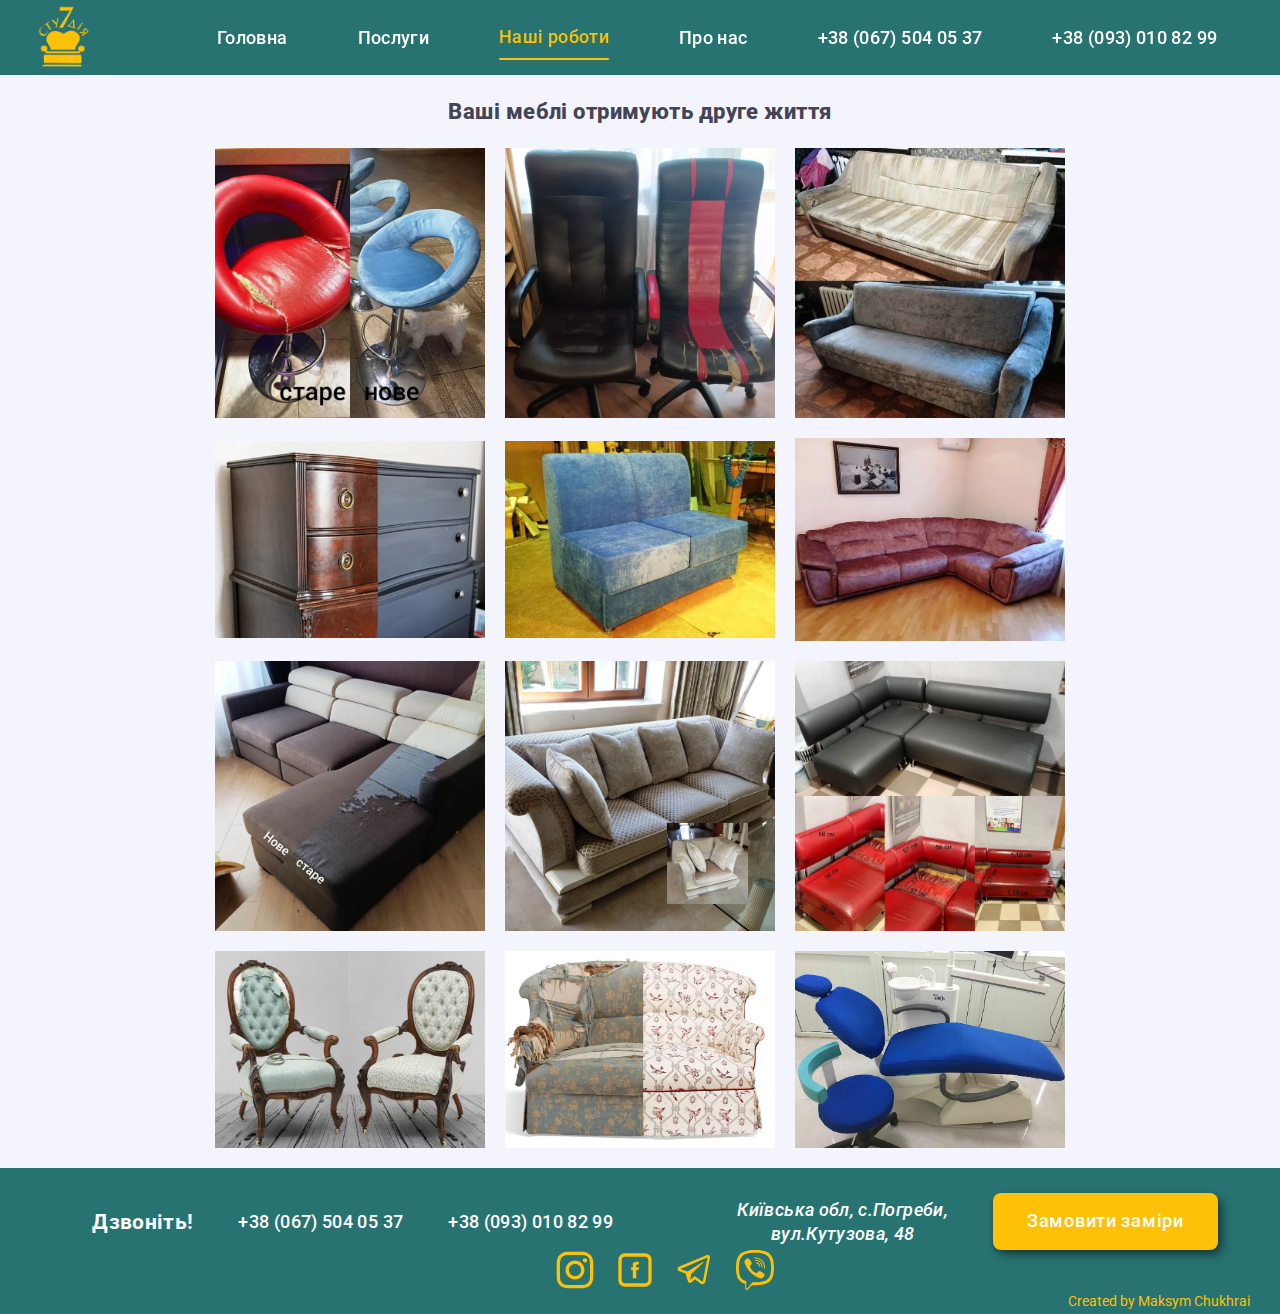
<file: jobs.html>
<!DOCTYPE html>
<html lang="en">
  <head>
    <meta charset="UTF-8" />
    <meta http-equiv="X-UA-Compatible" content="IE=edge" />
    <meta name="viewport" content="width=device-width, initial-scale=1.0" />
    <meta
      name="description"
      content="Сучасні послуги з перетяжки меблів. Надійна реставрація та створення унікальних дизайнів для вашого інтер'єру. Швидко, якісно та за доступною ціною."
    />
    <meta name="robots" content="index, follow" />
    <!-- Only the main keywords for search engines -->
    <meta
      name="keywords"
      content="Перетяжка меблів, Майстерня з перетяжки, Відремонтуйте меблі, Перетягування меблів Київ, Реставрація меблів, Перетягнути диван, Перетягнути крісло, Ремонт меблів, Відновлення меблів, Майстерня інтер'єрного дизайну"
    />
    <meta
      name="keywords"
      content="Перетяжка мебели, Мастерская по перетяжке, Отремонтируйте мебель, Перетяжка мебели в Киеве, Реставрация мебели, Перетянуть диван, Перетянуть кресло, Ремонт мебели, Восстановление мебели, Мастерская интерьерного дизайна"
    />
    <!-- File for Google keywords. Write keywords only there -->
    <link rel="keywords" href="/keywords.txt" />

    <!-- Підключення фавіконів для різних пристроїв та браузерів -->
    <link
      rel="icon"
      href="/favicon/favicon.ico"
      sizes="16x16 32x32 60x60"
      type="image/x-icon"
    />
    <link
      rel="icon"
      href="/favicon/favicon-16x16.png"
      sizes="16x16"
      type="image/png"
    />
    <link
      rel="icon"
      href="/favicon/chair-big-60x60.png"
      sizes="60x60"
      type="image/png"
    />
    <link
      rel="apple-touch-icon"
      href="/favicon/apple-touch-icon.png"
      sizes="180x180"
    />
    <link rel="manifest" href="/favicon/site.webmanifest" />

    <meta name="theme-color" content="#ffffff" />
    <link
      href="https://fonts.googleapis.com/css2?family=Raleway:ital,wght@0,700;1,700&family=Roboto:ital,wght@0,400;0,500;0,700;0,900;1,400;1,500;1,700;1,900&display=swap"
      rel="stylesheet"
    />

    <link rel="stylesheet" href="./css/modern-normalize.css" />

    <!-- Адаптивний CSS -->
    <link rel="stylesheet" href="./css/burger-menu/burger-menu.css" />
    <link rel="stylesheet" href="./css/burger-menu/burger-menu-tab.css" />
    <link rel="stylesheet" href="./css/burger-menu/burger-menu-pc.css" />

    <!-- Валидация форм и отправка на email -->
    <script defer src="libs/inputmask.min.js"></script>
    <script defer src="libs/just-validate3.3.3.min.js"></script>
    <script defer src="js/modal-window-valid.js"></script>

    <!-- Подключение стилей Lightbox-2 -->
    <link rel="stylesheet" href="libs/lightbox.css" />

    <title>Перетяжка меблів</title>
  </head>
  <body>
    <header class="header">
      <div class="container-header">
        <a href="index.html" class="logo">
          <img
            src="images/Logo-1.png"
            alt="Лого 7 студія"
            width="65"
            height="65"
        /></a>
        <ul class="services">
          <li>
            <a href="index.html" class="links">Головна</a>
          </li>
          <li>
            <a href="services.html" class="links">Послуги</a>
          </li>
          <li class="link-current">
            <a href="jobs.html" class="link-current">Наші роботи</a>
          </li>
          <li>
            <a href="aboutus.html" class="links">Про нас</a>
          </li>
          <li class="tel">
            <a href="tel:+380675040537">+38 (067) 504 05 37</a>
          </li>
          <li class="tel">
            <a href="tel:+380930108299">+38 (093) 010 82 99</a>
          </li>
          <!-- <li>
                  <button type="button" class="callback-header" data-modal-open>
                    Задати питання
                  </button>
                </li> -->
        </ul>
        <!-- Кнопка бургер-меню -->
        <button type="button" class="mobile-menu-open" data-menu-open>
          <svg class="mobile-menu-open_icon" width="40" height="40">
            <use href="./images/sprite.svg#burger-icon"></use>
          </svg>
        </button>
      </div>
      <!-- Мобільне бургер-меню -->
      <div class="mobile-menu" data-menu>
        <div class="mobile-menu_container">
          <button class="mobile-menu_close-btn" data-menu-close>
            <svg class="mobile-menu_close-icon" width="24" height="24">
              <use href="./images/sprite.svg#icon-close-short"></use>
            </svg>
          </button>

          <ul class="list-mobile_nav">
            <li><a href="index.html" class="mobile-menu_link">Головна</a></li>
            <li>
              <a href="services.html" class="mobile-menu_link">Послуги</a>
            </li>
            <li>
              <a href="jobs.html" class="mobile-menu_link-current"
                >Наші роботи</a
              >
            </li>
            <li><a href="aboutus.html" class="mobile-menu_link">Про нас</a></li>
          </ul>

          <ul class="mobile-menu-contacts">
            <li class="mobile-menu-tel">
              <a href="tel:+380675040537" class="mobile-menu-tel"
                >(067) 504 05 37</a
              >
            </li>
            <li class="mobile-menu-tel">
              <a href="tel:+380930108299" class="mobile-menu-tel"
                >(093) 010 82 99</a
              >
            </li>

            <li>
              <address class="mobile-menu-address">
                <nav>
                  <a
                    href="https://maps.app.goo.gl/L3Gz8YfUmw4Bconn8"
                    target="_blank"
                    rel="noopener noreferrer nofollow"
                    class="google-link"
                    >Київська обл, с.Погреби, <br />вул.Кутузова, 48</a
                  >
                </nav>
              </address>
            </li>
          </ul>

          <ul class="menu-social-list burger-menu-social-icon">
            <li class="social-item">
              <a
                href="https://www.instagram.com/bezuglyi812?igsh=Z3N6cjI3MWtqZ3l4"
                target="_blank"
                rel="noopener noreferrer nofollow"
                class="social-link"
              >
                <svg class="social-icon" width="40" height="40">
                  <use href="./images/sprite.svg#icon-instagram-3"></use>
                </svg>
              </a>
            </li>
            <li class="social-item">
              <a
                href="https://www.facebook.com/profile.php?id=61555800464665"
                target="_blank"
                rel="noopener noreferrer nofollow"
                class="social-link"
              >
                <svg class="social-icon" width="40" height="40">
                  <use href="./images/sprite.svg#icon-facebook-2"></use>
                </svg>
              </a>
            </li>
            <li class="social-item">
              <a
                href="https://t.me/studia_7"
                target="_blank"
                rel="noopener noreferrer nofollow"
                class="social-link"
              >
                <svg class="social-icon" width="40" height="40">
                  <use href="./images/sprite.svg#icon-telegram-2"></use>
                </svg>
              </a>
            </li>
            <li class="social-item">
              <a
                href="viber://chat?number=380675040537"
                target="_blank"
                rel="noopener noreferrer nofollow"
                class="social-link"
              >
                <svg class="social-icon" width="40" height="40">
                  <use href="./images/sprite.svg#icon-viber"></use>
                </svg>
              </a>
            </li>
          </ul>
        </div>
      </div>
    </header>
    <main>
      <section class="jobs-bg">
        <div class="jobs-width">
          <h2 class="jobs-portfolio-title">Ваші меблі отримують друге життя</h2>
          <div class="container">
            <div class="gallery">
              <a
                href="images/jobs-img/job-img-1.webp"
                data-lightbox="models"
                data-title="Перетяжка барних стільців"
              >
                <img src="images/jobs-img/job-img-1.webp" />
              </a>
              <a
                href="images/jobs-img/job-img-2.webp"
                data-lightbox="models"
                data-title="Перетяжка комп'ютерного стільця"
              >
                <img src="images/jobs-img/job-img-2.webp" />
              </a>
              <a
                href="images/jobs-img/job-img-3.webp"
                data-lightbox="models"
                data-title="Перетягнуто диван-книжку"
              >
                <img src="images/jobs-img/job-img-3 700x700.jpg" />
              </a>

              <a
                href="images/jobs-img/1.webp"
                data-lightbox="models"
                data-title="Осучаснення лакофарбового покриття"
              >
                <img src="images/jobs-img/1.webp" />
              </a>
              <a
                href="images/jobs-img/2.webp"
                data-lightbox="models"
                data-title="Перетягнуто диван маленький"
              >
                <img src="images/jobs-img/2.webp" />
              </a>
              <a
                href="images/jobs-img/job-img-10.jpg"
                data-lightbox="models"
                data-title="Перетяжка дивану кутового"
              >
                <img src="images/jobs-img/job-img-10.webp" />
              </a>

              <a
                href="images/jobs-img/job-img-4.webp"
                data-lightbox="models"
                data-title="Перетяжка дивану кутового"
              >
                <img src="images/jobs-img/job-img-4.webp" />
              </a>
              <a
                href="images/jobs-img/job-img-5.webp"
                data-lightbox="models"
                data-title="Диван у вітальню"
              >
                <img src="images/jobs-img/job-img-5.webp" />
              </a>
              <a
                href="images/jobs-img/job-img-6.webp"
                data-lightbox="models"
                data-title="Перетяжка дивану очікування в салоні"
              >
                <img src="images/jobs-img/job-img-6.webp" />
              </a>

              <a
                href="images/jobs-img/5.jpg"
                data-lightbox="models"
                data-title="Перетяжка стільця антикварного"
              >
                <img src="images/jobs-img/5.jpg" />
                <!-- height="220" -->
              </a>
              <a
                href="images/jobs-img/4.jpg"
                data-lightbox="models"
                data-title="Перетяжка дивану антикварного"
              >
                <img src="images/jobs-img/4.jpg" />
                <!-- height="220" -->
              </a>
              <a
                class="height"
                href="images/jobs-img/7.jpg"
                data-lightbox="models"
                data-title="Перетяжка стоматологічного крісла"
              >
                <img src="images/jobs-img/7.jpg" />
                <!-- height="220" -->
              </a>
            </div>
          </div>
        </div>
      </section>
    </main>
    <footer class="footer">
      <div class="footer-container">
        <ul class="footer-tel">
          <li><h3 class="call">Дзвоніть!</h3></li>
          <li class="tel">
            <a href="tel:+380675040537">+38 (067) 504 05 37</a>
          </li>
          <li class="tel">
            <a href="tel:+380930108299">+38 (093) 010 82 99</a>
          </li>
        </ul>
        <ul class="footer-tel">
          <li>
            <address class="address">
              <nav>
                <a
                  href="https://maps.app.goo.gl/L3Gz8YfUmw4Bconn8"
                  target="_blank"
                  rel="noopener noreferrer nofollow"
                  class="google-link"
                  >Київська обл, с.Погреби, <br />вул.Кутузова, 48</a
                >
              </nav>
            </address>
          </li>
          <li>
            <button type="button" class="callback-footer" data-modal-open>
              Замовити заміри
            </button>
          </li>
        </ul>

        <ul class="menu-social-list footer-menu">
          <li class="social-item">
            <a
              href="https://www.instagram.com/bezuglyi812?igsh=Z3N6cjI3MWtqZ3l4"
              target="_blank"
              rel="noopener noreferrer nofollow"
              class="social-link"
            >
              <svg class="social-icon" width="40" height="40">
                <use href="./images/sprite.svg#icon-instagram-3"></use>
              </svg>
            </a>
          </li>
          <li class="social-item">
            <a
              href="https://www.facebook.com/profile.php?id=61555800464665"
              target="_blank"
              rel="noopener noreferrer nofollow"
              class="social-link"
            >
              <svg class="social-icon" width="40" height="40">
                <use href="./images/sprite.svg#icon-facebook-2"></use>
              </svg>
            </a>
          </li>
          <li class="social-item">
            <a
              href="https://t.me/studia_7"
              target="_blank"
              rel="noopener noreferrer nofollow"
              class="social-link"
            >
              <svg class="social-icon" width="40" height="40">
                <use href="./images/sprite.svg#icon-telegram-2"></use>
              </svg>
            </a>
          </li>
          <li class="social-item">
            <a
              href="viber://chat?number=380675040537"
              target="_blank"
              rel="noopener noreferrer nofollow"
              class="social-link"
            >
              <svg class="social-icon" width="40" height="40">
                <use href="./images/sprite.svg#icon-viber"></use>
              </svg>
            </a>
          </li>
        </ul>
      </div>

      <div class="author"><a href="/about-me/index-ukr.html">Created by Maksym Chukhrai</a></div>
    </footer>

    <!-- Script for modal window -->
    <script type="module" src="./js/my-mobile-menu.js"></script>
    <script type="module" src="js/modal.js"></script>
    <!-- Script for Lightbox-2 -->
    <script src="./libs/lightbox-plus-jquery.js"></script>

    <!-- ====================================================================================== -->

    <!-- Modal window -->
    <div class="backdrop is-hidden" data-modal>
      <div class="modal">
        <button type="button" class="close-button" data-modal-close>
          <svg class="modal-close-icon" width="18" height="18">
            <use href="./images/sprite.svg#icon-close-short"></use>
          </svg>
        </button>

        <!-- Form for order -->

        <p class="form-title">Залиште свої контакти і ми вам передзвонимо</p>
        <form action="#" class="form" method="POST">
          <label class="form-label"
            >Ваше ім'я
            <input
              type="text"
              data-validate-field="name"
              name="name"
              class="form-input input-name"
            />
            <span class="form-icon">
              <svg width="18" height="18">
                <use href="./images/sprite.svg#icon-person-black-18dp-1"></use>
              </svg>
            </span>
          </label>

          <label class="form-label"
            >Телефон
            <input
              type="tel"
              data-validate-field="tel"
              name="tel"
              class="form-input input-tel"
            />
            <span class="form-icon">
              <svg width="18" height="18">
                <use href="./images/sprite.svg#icon-phone-black-18dp-1"></use>
              </svg>
            </span>
          </label>

          <!-- <label class="form-label">Email<input type="email" name="email" class="form-input" />
        <span class="form-icon">
          <svg width="18" height="18">
            <use href="./images/sprite.svg#icon-email-black-18dp-1"></use>
          </svg>
        </span>
      </label> -->

          <label class="form-label"
            >Коментар
            <textarea
              class="feedback"
              name="feedback"
              id=""
              cols="30"
              rows="10"
              placeholder="Ваше питання"
            ></textarea>
          </label>

          <label class="checkbox-label">
            <input type="checkbox" class="checkbox" name="checkbox" />
            <svg class="check-icon" width="20" height="20">
              <use
                class="check-border"
                href="./images/sprite.svg#icon-checkbox-black"
              ></use>
              <use
                class="check"
                href="./images/sprite.svg#icon-checkbox-blue"
              ></use>
            </svg>
            <span class="agree"
              >Я приймаю умови та положення
              <a class="conditions" href="priv-policy.html"
                >Політики конфіденційності</a
              ></span
            >
          </label>

          <button
            class="btn-submit"
            data-modal-close
            data-modal-submit
            type="submit"
          >
            Відправити
          </button>
        </form>
      </div>
    </div>
  </body>
</html>
</file>
<file: css/burger-menu/burger-menu.css>
:root {
    --primary-black-color: #2e2f42;
    --hero-black-color: #2f303a;
    --hero-grey-color: rgba(46, 47, 66, 0.7);
    --primary-text-color: #2e2f42;
    --primary-button-color:#FFC107;
    --title-text-color: #212121;
    --accent-color: #045c5adb;
    --active-button-color: darkcyan;
    --primary-white-color: #ffffff;
    --background-modal-color:#f1ebd9;
    --background-under-icon-darkwhite: #f4f4fd;
    --primary-grey-color: #434455;
    --solid-white-color: #eeeeee;
    --border-white-color: #ececec;
    --primary-icon-color: #8e8f99;
    --text-color-footer: #e7e9fc;
    --contacts-text-color: #434455;
    --text-color-placeholder: rgba(117, 117, 117, 0.5);
    --card-shadow: 0px 1px 6px rgba(46, 47, 66, 0.08),
      0px 1px 1px rgba(46, 47, 66, 0.16), 0px 2px 1px rgba(46, 47, 66, 0.08);
    --card-shadow-portfolio: 0px 3px 1px rgba(0, 0, 0, 0.1),
      0px 1px 2px rgba(0, 0, 0, 0.08), 0px 2px 2px rgba(0, 0, 0, 0.12);
    --shadow-form-button: 0px 4px 4px rgba(0, 0, 0, 0.15);
    --card-projects-portfolio: 0px 4px 4px rgba(0, 0, 0, 0.25);
    --mobile-menu-shadow: 0px 2px 1px rgba(46, 47, 66, 0.08),
      0px 1px 1px rgba(46, 47, 66, 0.16), 0px 1px 6px rgba(46, 47, 66, 0.08);
    --project-item-shadow: 0px 4px 4px rgba(0, 0, 0, 0.25);
    --box-overlay-color: rgba(33, 150, 243, 0.9);
    --box-overlay-shadow: 0px 4px 4px rgba(0, 0, 0, 0.25);
    --border-form-order: 1px solid rgba(33, 33, 33, 0.2);
    --transition-speed: 800ms cubic-bezier(0.4, 0, 0.2, 1);
  }
  
  body {
    font-family: Roboto, sans-serif, Raleway;
    font-size: 14px;
    font-style: normal;
  }
  
  h1,
  h2,
  h3,
  h4,
  h5,
  h6,
  p {
    margin: 0;
  }
  ul,
  li,
  a,
  p {
    margin: 0;
    padding: 0;
    text-decoration: none;
    list-style: none;
  }
  
  img {
    display: block;
  }

@media screen and (max-width: 479px) {
/* Кнопка бургер-меню */
.mobile-menu-open {
    background-color: transparent;
    border: none;
    padding: 0;
    line-height: 0;
    fill: var(--primary-button-color);
}
.mobile-menu-open_icon {
    width: 60px;
    height: 60px;
}

/* Мобільне бургер-меню Полотно*/
.mobile-menu {
    position: fixed;
    width: 100%;
    height: 100%;
    z-index: 1000;
    top: 0;
    left: 0;
    background-color: var(--accent-color);
    opacity: 0;
    visibility: hidden;
    pointer-events: none;
    transition: opasity 500ms linear;
    visibility: 500ms linear;
}
.mobile-menu.is-open {
    opacity: 1;
    visibility: visible;
    pointer-events: auto;
    max-height: 900px;
  }

.mobile-menu_container {  
    padding-left: 20px;
    margin-top: 80px;
    margin-left: 30px;
}

.mobile-menu_close-btn {
    position: absolute;
    top: 20px;
    right: 35px;
    background-color: transparent;
    border:none;
    padding: 0;
    line-height: 0;
    fill:var(--primary-button-color)
}
.mobile-menu_close-icon {
    width: 40px;
    height: 40px;
}

.list-mobile_nav {
    display: flex;
    flex-direction: column;
    flex-wrap: nowrap;
    align-items: flex-start;
    margin-bottom: 20px;

}
.list-mobile_nav > li {
    list-style: none;
    padding-bottom: 15px;
  }

  .mobile-menu_close-icon:hover {
    fill: var(--accent-color);
  }
  .mobile-menu-open:hover {
    fill: var(--accent-color);
  }

.mobile-menu_link-current,
.mobile-menu_link {
    text-decoration: none;
    font-weight: 700;
    font-size: 36px;
    line-height: 1.11;
    letter-spacing: 0.02em;
    color: var(--primary-white-color);
    /* padding-top: 32px;
  padding-bottom: 32px; */
}
.mobile-menu_link-current {
    color: var(--primary-button-color);
    position: relative;
  }
  .mobile-menu_link-current::after {
    position: absolute;
    display: block;
    content: "";
    width: 100%;
    height: 1px;
    border-radius: 2px;
    bottom: -10px;
    background-color: var(--primary-button-color);
  }

.mobile-menu-contacts {
          list-style: none;
        /* margin-top: 306px; */
        margin-bottom: 20px;
        /* padding-left: 25px; */
      }

.mobile-menu-tel {
        text-decoration: none;
        font-weight: 500;
        font-size: 20px;
        line-height: 1.2;
        letter-spacing: 0.02em;
        color: var(--accent-color);
        margin-bottom: 20px;
      }

.mobile-menu-address {
    text-decoration: none;
    font-weight: 500;
    font-size: 20px;
    line-height: 1.2;
    letter-spacing: 0.02em;
    color: var(--primary-grey-color);
}
.google-link:hover {
  color:var(--primary-button-color);
}

.mobile-menu-tel a{
  color:var(--primary-white-color);
}
.mobile-menu-tel a:hover{
  color:var(--primary-button-color);
}
.menu-social-list {
    display: flex;
    flex-wrap: nowrap;
    margin-top: 20px;
    margin-bottom: 20px;
gap: 24px;
}

.burger-menu-social-icon {
    justify-content: flex-start; /* Свойство только для .burger-menu-social-icon */
}
/* .social-item {}
.social-link {}
.social-icon {} */


/* ---------------------------------Головна---------------- */
.hero {
    position: relative;
    background-repeat: no-repeat;
    height: 432px;
    max-width: 767px;
    margin: 0 auto;
  
    background-image: linear-gradient(to right, rgba(46, 47, 66, 0.8), rgba(46, 47, 66, 0.4)), url(../../images/background-img/interior\ 428x432@1mob.jpg);
    }

}
/* ---------ниже min-width не ограничен до таблетки---------- */
/* ------------------Header-------------- */
main{
    margin-top: 75px;
    margin-right: auto;
    margin-left: auto;
  
  }
.header{
    background-color: var(--accent-color);
    position: fixed;
  width: 100%; 
    top: 0;
    z-index: 1000; 
    /* max-width: 1440px; */
    margin: 0 auto;
} 

.container-header{
    color:var(--primary-white-color);
    display:flex;
    padding: 5px;
     max-width: 1440px;
     margin: 0 auto;
     justify-content: space-between;
     padding-left: 20px;
    padding-right: 20px;
}
.services{
    display:none;
}
.logo{
    color:var(--primary-white-color);
}
.links{
    color: var(--primary-white-color);
}
.link-current{
    color: var(--primary-button-color);
}
.link-current::after {
    position: relative;
    display: block;
    content: "";
    width: 100%;
    height: 1px;
    border-radius: 2px;
    bottom: -10px;
    background-color: var(--primary-button-color);
  }

 

.hero-container {
    /* max-width: 768px; */
    padding: 0 16px;
    margin: 0 auto;
    position: absolute; /* Позиционирование абсолютно внутри родительского блока */
    top: 10%; /* Размещение блока на вертикальном центре секции */
    line-height: 1.2;
 
    text-align: center; 
  }
  .hero h1 {
    color: var(--primary-white-color); 
    font-size: 32px; 
    font-weight: 500;
    margin-bottom: 20px;
  }
  .hero h2 {
    color: var(--primary-white-color); 
    font-size: 19px;
    font-weight: 100;
    margin-bottom: 20px;
  }
  
  .callback-hero,
  .callback-header,
  .callback-footer,
  .btn-submit {
    cursor: pointer;
    background-color: var(--primary-button-color);
    color: var(--primary-white-color); 
    box-shadow: 0 2px 5px rgba(0,0,0,.2), 5px 5px 10px rgba(0,0,0,.4);
    border-radius: 8px;
    border-color: transparent;
    font-family: inherit;
    text-align: center;
    letter-spacing: 0.04em;
    font-weight: 500;
  
  }
  .callback-hero{
    padding: 16px 32px;
    font-weight: 500;
    font-size: 18px;
   
  }
  .callback-header{
    font-weight: 500;
    font-size: 18px;
    padding: 0px 25px;
  }

  .btn-submit {
    display: block;
    margin: 0 auto;
    padding: 10px 52px;
    max-height: 50px;
    font-weight: 700;
    font-size: 16px;
    line-height: 1.88;
    transition: backround-color var(--transition-speed);
  } 
 /* --section benefits---чому ми----- */
    .benefits{
        padding-bottom: 20px;
        margin-right: auto;
        margin-left: auto;
        padding-top: 20px;
        background-color: var(--primary-white-color);
      }
      .benefits-container{
        margin-left: auto;
        margin-right: auto;
        display: flex;
        flex-wrap: wrap;
        max-width: 1440px;
        justify-content: center;
      }
      .qualities{
        padding-left: 5px;
        padding-right: 5px;
    
      }
      .reasons-item{
        padding:10px;
      }
      .icon{
        /* width: 264px; */
        height: 130px;
        margin-bottom: 8px;
        background-color: var(--background-under-icon-darkwhite);
        border-radius: 4px;
        display: flex;
        align-items: center;
        justify-content: center;
      }
      .set{
        font-weight: 500;
        font-size: 20px;
        line-height: 1.2;
        letter-spacing: 0.02em;
        text-align: center;
        color:var(--primary-text-color);
        margin-bottom: 10px;
      }
      .details{
        font-weight: 400;
        font-size: 16px;
        line-height: 1.5;
        letter-spacing: 0.02em;
        color: var(--primary-grey-color);
        text-align: justify;
       
      }
      /* ----Портфоліо------ */
      .background-portfolio{
        max-width: 400px;
           margin:0 auto;
    }
    .porfolio{
       background-color: var(--background-under-icon-darkwhite);
       padding-bottom: 20px;
       padding-top: 20px;
    }
    
    
    
    .ourworks{
        padding-left: 0;
    }
    .ourworks li{
        margin-left: 20px;
    }

    .ourworks .slick-prev,
    .ourworks .slick-next {
      background-color: var(--accent-color);
      color: var(--accent-color);
      font-size: 0px;
     
    }
    
    /* Более специфичные стили при наведении на стрелки слайдера Slick */
    .ourworks .slick-prev:hover,
    .ourworks .slick-next:hover {
      background-color: var(--primary-button-color);
      color: var(--primary-button-color);
     
    }

    .benefits-title,
    .portfolio-title,
    .service-list-title,
    .aboutus-title{
        text-align: center;
        font-weight: 800;
        font-size: 22px;
        line-height: 1.5;
        letter-spacing: 0.02em;
        color: var( --primary-grey-color);
            
    }


    /* -------переваги нашої роботи--- */
.aboutus{
    background-color: var(--background-under-icon-darkwhite);
	padding-bottom: 10px;
	padding-top: 10px;
}
.aboutus-container{
    max-width: 1440px;
    	margin:0 auto;
        padding-left: 15px;
        padding-right: 15px;
}
.details>p :not(:last-child) {
margin-bottom: 20px;
}




/*----------footer-------------*/
.footer{
    background-color: var(--accent-color);

}
.footer-container{
    max-width: 370px;
    	margin:0 auto;
        display: flex;
        padding: 0 15px;
        flex-wrap: wrap;
        justify-content: space-around;
        align-items: center;
        color:  var(--primary-white-color);
    }

.footer-tel{
    margin-top: 20px;
    margin-left: auto;
    margin-right: auto;
    text-align: center;
}
.footer-tel,
.google-link{
    font-weight: 500;
    font-size: 18px;
    line-height: 1.33;
    letter-spacing: 0.02em;
    color: var(--primary-white-color);
}
.tel{
    margin-top: 10px;
}
.tel>a{
    color:var(--primary-white-color);
}
.tel>a:hover{
  color: var(--primary-button-color);
}
.callback-footer{
    padding: 16px 32px;
    font-weight: 500;
    font-size: 18px;
}
.callback-footer:hover,
.callback-header:hover,
.callback-hero:hover,
.btn-submit:hover{
    background-color: var(--active-button-color);
}
.address{
    margin-top: 0;
    margin-bottom: 20px;
}

.call{
    margin-top: 0;
}

.social-icon {
    fill: var(--primary-button-color); /* цвет иконки по умолчанию */
  }
  .social-icon:hover {
    fill: var(--box-overlay-color);
    background-color: var(--background-under-icon-darkwhite);
    border-radius: 8px;/* новый цвет иконки при наведении */
  }
.author{
  text-align:center;
 padding-bottom:5px;
  max-width: 1400px;
  margin:0 auto;
}
.author>a{
  color:var(--primary-button-color);
}
.author>a:hover{
  cursor: pointer;
  color: var(--primary-white-color);
}

  /* ----------Modal window ------*/
  .backdrop {
    position: fixed;
    top: 0;
    left: 0;
    width: 100%;
    height: 100%;
    background-color: rgba(0, 0, 0, 0.5);
    opacity: 1;
    box-shadow: var(--card-shadow);
    transition: opacity var(--transition-speed);
    /* pointer-events: none; */
  }
  
  .backdrop.is-hidden {
    opacity: 0;
     pointer-events: none;
  }
  .modal {
    padding-top: 35px;
    position: absolute;
    top: 62%;
    left: 50%;
    transform: translate(-50%, -50%);
    min-width: 80vw;
    max-height: 80vh;
    overflow-y: auto;
    /* padding-bottom: 30px; */
      background: var(--background-modal-color);
    box-shadow: var(--card-shadow);
    border-radius: 8px;
  }
  .modal-close-icon{
    width: 30px;
    height: 30px;
    fill: var(--accent-color);
  }


  .modal-close-icon:hover,
.modal-close-icon:focus {
  fill: var(--primary-button-color);
}
.close-button {
  position: absolute;
  top: 10px;
  right: 10px;
  display: flex;
  justify-content: center;
  align-items: center;
  background-color: transparent;

  border: 1px solid var(--accent-color);
  border-radius: 50%;
  padding: 0;
  width: 24px;
  height: 24px;

}
.form {
    padding: 0px 40px 40px 40px;
  }
  .form-title {
    margin-bottom: 12px;
    padding: 0px 40px 0px 40px;
    font-weight: 500;
    font-size: 16px;
    line-height: 1.5;
    letter-spacing: 0.02em;
    text-align: center;
    color: var(--title-text-color);
  }
  .form-label {
    display: flex;
    flex-direction: column;
    /* margin-bottom: 10px; */
    position: relative;
    font-size: 12px;
    line-height: 1.17;
    letter-spacing: 0.01em;
  }
  .form-label:not(:last-child) {
    margin-bottom: 10px;
  }
  .form-input,
  .feedback {
    border: var(--border-form-order);
    border-radius: 4px;
    margin-top: 4px;
    transition: border-color var(--transition-speed);
  }
  
  .form-input {
    padding-left: 42px;
    padding-top: 12px;
    padding-bottom: 12px;
  }
  
  .form-icon {
    position: absolute;
    display: block;
    top: 50%;
    left: 12px;
    transition: fill var(--transition-speed);
  }
  .form-input:focus-within + .form-icon {
    fill: var(--active-button-color);
  }
  .form-input:focus-within,
  .feedback:focus-within {
    border-color: var(--active-button-color);
    outline: none;
  }
  
  .feedback {
    padding: 12px 16px;
    resize: none;
    height: 60px;
  }
  
  .feedback::placeholder {
    font-size: 12px;
    line-height: 1.17;
    letter-spacing: 0.01em;
    color: var(--text-color-placeholder);
  }
  
  /* Checkbox */
  
  .checkbox {
    position: absolute;
    width: 1px;
    height: 1px;
    margin: -1px;
    border: 0;
    padding: 0;
    clip: rect(0 0 0 0);
    overflow: hidden;
  }
  
  .checkbox-label {
    display: flex;
    justify-content: center;
    align-items: center;
    margin-top: 10px;
    margin-bottom: 15px;
  }
  
  .check-border {
    opacity: 1;
  }
  
  .check {
    opacity: 0;
    transition: fill var(--transition-speed);
  }
  
  .checkbox:checked + .check-icon > .check {
    opacity: 1;
    fill: var(--accent-color);
  }
  
  .checkbox:checked + .check-icon > .check-border {
    opacity: 0;
  }
  
  .agree {
    margin-left: 25px;
    letter-spacing: 0.03em;
    font-weight: 400;
    font-size: 12px;
    line-height: 1.33;
    color: var(--contacts-text-color);
  }
  
  .conditions {
    position: relative;
    color: var(--accent-color);
    text-decoration: none;
  }
  
  .conditions::after {
    content: "";
    position: absolute;
    left: 0;
    bottom: 1px;
    width: 100%;
    height: 1px;
    background-color: var(--accent-color);
  }
  /* -----------Services-------Послуги--- */
  .service-list{
    display: flex;
    flex-direction: column;
    align-content: center;
    flex-wrap: wrap;
    padding-bottom: 20px;
    max-width: 1440px;
    margin: 0 auto;
    background-color: var(--background-under-icon-darkwhite);
  }
/* Перенести в tab */
@media screen and (max-width: 767px){
    .services{
      display:none;
    }
   }
  .service-list-title{
    margin-top: 5px;
  }
  .service-card {
    max-width: 300px;
    margin: 0 auto;
    
 }
 @media screen and (max-width: 767px) {
    .service-card {
        display: flex;
    }
  .up{
    flex-direction: column-reverse;
  }
.down{
    flex-direction: column;
}
 }

.service-title{
  padding: 0 15px;
  width: 300px;
  margin-bottom: 15px;
  margin-top: 15px;
}
.service-title>p {
  font-weight: 400;
  font-size: 16px;
  line-height: 1.5;
  letter-spacing: 0.02em;
  color: var(--primary-grey-color);
  text-align: justify;
}
.service-img img {
    width:300px;
    height: auto;
}

.order{
    /* max-width: 320px; */
  margin: 0 auto;
    background-repeat: no-repeat;
    background-size: cover;
    height: 800px;
    background-image: linear-gradient(to right, rgba(46, 47, 66, 0.1), rgba(46, 47, 66, 0.8)), url(../../images/background-img/services428x432@1mob.jpg);
  }

  .price-calc{
    max-width: 600px;
    padding: 0 16px;
    margin: 0 auto;
    position: relative;
    top: -10%;
    line-height: 1.3;
      transform: translateY(50%);
      text-align: center;
  }
  .order-title{
    color:var(--primary-white-color);
    font-weight: 400;
    font-size: 25px;
    margin-bottom: 20px;
  }

  
/* .form-label-order{
  display: inline-block;
      width: 100%;
      height: 100%;
  } */

.form-label>p{
color:var(--primary-white-color);
text-align: left;

}
.upload-block:hover,
.upload-block:focus{
outline: 2px dashed var(--primary-button-color);
cursor: pointer;
}

.btn-upload-order {
cursor: pointer;
display: inline-block;
background: none; 
border: none; 
padding: 0; 
/* border: 3px solid #FFC107; */
border-radius: 6px;

}
.btn-upload-order img {
width: 80px;
height: 80px;
}
.upload-block{
display:flex;

flex-direction: row;
justify-content: flex-start;
align-items: center;
}


.upload-block>p{
color:var(--primary-white-color);
font-weight: 300;
font-size: 18px;
padding-right:10px;
text-align: justify;
}

.form-input-order {
display: none;
}

.form-input-order[type="file"] + .btn-upload-order {
/* background-color: #3498db; */
color: var(--primary-white-color);

}

.form-input-order[type="file"]:focus + .btn-upload-order {
outline: 1px solid var(--accent-color);
}
.btn-submit.servorder {
margin-top: 30px;
}
/* новое добавить---------------- */
.file_preview{
  display:flex;
  gap:20px;
}
.preview-image {
  max-width: 50px; /* Максимальная ширина изображения */
  max-height: 50px; /* Максимальная высота изображения */
}



.loading-image{
  width: 70px;
  position: fixed;
  top: 30%;
  left: 30%;
  transform: translate(50%, 50%);
  z-index: 1000; /* Поверх backdrop */
}
#pfotolimit{
  font-weight: 200;
  font-size: 15px;
  color:var(--primary-button-color);
}
/* новое добавить---------------- */

.service{
display: none;
}
/* --------Про нас------- */
.aboutus-bg{
    background-color: var(--background-under-icon-darkwhite);

  }
  .aboutus-text{
    background-image: linear-gradient(to right, rgba(46, 47, 66, 0.5), rgba(46, 47, 66, 2)), url(../../images/background-img/about428x432@1mob.jpg);
    /* height: 500px; */
    background-repeat: no-repeat;
    background-size: cover;
    padding: 15px 10px;
    font-weight: 400;
    font-size: 16px;
    line-height: 1.5;
    letter-spacing: 0.02em;
    color: var(--primary-white-color);
    text-align: justify;
    display: flex;
      flex-direction: column;
  }
  .aboutus-title,
  .aboutus-feedback,
  .aboutus-map{
    max-width: 320px;
      margin: 0 auto;
    
      }
  
  
 .aboutus-title>h2,
  .aboutus-feedback>h2{
  text-align: center;
      font-weight: 800;
      font-size: 22px;
      line-height: 1.5;
      letter-spacing: 0.02em;
      color: var(--primary-grey-color);
      margin-bottom: 10px;
    }
  
  .aboutus-text-1,
  .aboutus-text-2{
  margin-bottom: 10px;
  }
  
  .g-fb-details{
    display: flex;
    flex-direction: row;
    justify-content: center;
    gap: 40px;
    align-items: stretch;
    padding: 20px 0px;
  }
  .g-fb-details>li{
  max-width: 800px;
    height: 100%;
  overflow: hidden;
  }
  .feedback-img{
  max-width: 600px;
  margin:0 auto;

  
  }
  .feedback-img>li{
    margin-left: 20px;
  }
  /* Стили для стрелок слайдера */
  .slick-prev,
  .slick-next {
   background-color: var(--accent-color); 
   border-radius: 50%;/* Сделаем круглые стрелки */
   cursor: pointer;
   transition: background-color 0.3s ease; /* Плавное изменение цвета при наведении */
  }
  
  /* Стили для стрелок при наведении */
  .slick-prev:hover,
  .slick-next:hover {
    background-color: var(--primary-button-color); /* Измените цвет при наведении по вашему выбору */
  }
  .slick-track>li{
    margin-left: 10px;
  }
  .g-map {
    width: 100%;
    height: 300px; /* Установите высоту, как вам нужно */
    border: 0;
    margin-bottom: -4px;
  }
  
  /* ---------наші роботи--------- */
  
  .jobs-width{
    max-width: 1440px;
    margin: 0 auto;
    background-color: var(--background-under-icon-darkwhite);
   }
   .jobs-portfolio-title{
   padding-top: 20px;
   text-align: center;
   font-weight: 800;
   font-size: 22px;
   line-height: 1.5;
   letter-spacing: 0.02em;
   color: var(--primary-grey-color);
   }
  
  /* 
  .card-flex{
    display: flex;
      flex-direction: row;
      gap: 30px;
      flex-wrap: wrap;
      justify-content: center;
      
  }
  .card-flex:not(:last-child) {
    margin-bottom: 20px;
  } */
  .container{
    width: 100%;
    /* min-height: 100vh; */
    display: flex;
    align-items: center;
    justify-content: center;
    padding: 20px 8%;
  }
  .gallery{
    display: grid;
    grid-template-columns: repeat(auto-fit,minmax(200px,1fr));
    gap:15px; 
  }
  .gallery img{
    width: 100%;
    height: 100%;
  object-fit: contain;
  }
/* .height{
  height: 150px;
} */
</file>
<file: css/burger-menu/burger-menu-tab.css>
:root {
  --primary-black-color: #2e2f42;
  --hero-black-color: #2f303a;
  --hero-grey-color: rgba(46, 47, 66, 0.7);
  --primary-text-color: #2e2f42;
  --primary-button-color: #ffc107;
  --title-text-color: #212121;
  --accent-color: #045c5adb;
  --active-button-color: darkcyan;
  --primary-white-color: #ffffff;
  --background-modal-color: #f1ebd9;
  --background-under-icon-darkwhite: #f4f4fd;
  --primary-grey-color: #434455;
  --solid-white-color: #eeeeee;
  --border-white-color: #ececec;
  --primary-icon-color: #8e8f99;
  --text-color-footer: #e7e9fc;
  --contacts-text-color: #434455;
  --text-color-placeholder: rgba(117, 117, 117, 0.5);
  --card-shadow: 0px 1px 6px rgba(46, 47, 66, 0.08),
    0px 1px 1px rgba(46, 47, 66, 0.16), 0px 2px 1px rgba(46, 47, 66, 0.08);
  --card-shadow-portfolio: 0px 3px 1px rgba(0, 0, 0, 0.1),
    0px 1px 2px rgba(0, 0, 0, 0.08), 0px 2px 2px rgba(0, 0, 0, 0.12);
  --shadow-form-button: 0px 4px 4px rgba(0, 0, 0, 0.15);
  --card-projects-portfolio: 0px 4px 4px rgba(0, 0, 0, 0.25);
  --mobile-menu-shadow: 0px 2px 1px rgba(46, 47, 66, 0.08),
    0px 1px 1px rgba(46, 47, 66, 0.16), 0px 1px 6px rgba(46, 47, 66, 0.08);
  --project-item-shadow: 0px 4px 4px rgba(0, 0, 0, 0.25);
  --box-overlay-color: rgba(33, 150, 243, 0.9);
  --box-overlay-shadow: 0px 4px 4px rgba(0, 0, 0, 0.25);
  --border-form-order: 1px solid rgba(33, 33, 33, 0.2);
  --transition-speed: 800ms cubic-bezier(0.4, 0, 0.2, 1);
}

body {
  font-family: Roboto, sans-serif, Raleway;
  /* background-color: var(--border-white-color);
    color: var(--primary-black-color); */
  /* letter-spacing: 0.3em; */
  font-size: 14px;
  font-style: normal;
}

h1,
h2,
h3,
h4,
h5,
h6,
p {
  margin: 0;
}
ul,
li,
a,
p {
  margin: 0;
  padding: 0;
  text-decoration: none;
  list-style: none;
}

img {
  display: block;
}
@media screen and (min-width: 768px) {
  /* прячем */
  .mobile-menu-open,
  .mobile-menu {
    display: none;
  }
  main {
    margin-top: 65px;
  }
  .container-header {
    justify-content: space-around;
    padding: 0;
  }
  .services {
    display: flex;
    flex-wrap: wrap;
    align-content: center;
    padding-right: 12%;
    gap: 60px;
  }
  .services li {
    font-weight: 500;
    font-size: 18px;
    line-height: 1.33;
    letter-spacing: 0.02em;
  }
  .services .tel {
    color: var(--primary-button-color);
    text-decoration: none;
    display: none;
  }

  /* ---------------------------------Головна---------------- */
  .hero {
    position: relative;
    background-repeat: no-repeat;
    height: 450px;
    max-width: 768px;
    margin: 0 auto;
    background-image: linear-gradient(
        to right,
        rgba(46, 47, 66, 0.8),
        rgba(46, 47, 66, 0.4)
      ),
      url(../../images/background-img/interior\ 768x450@1tab.jpg);
  }
  .hero-container {
    top: 20%; /* Размещение блока на вертикальном центре секции */
    left: 10%;
  }
  .hero h2 {
    line-height: 2;
  }
  /* ---------------Наші роботи------portfolio------ */
  .background-portfolio {
    max-width: 650px;
    margin: 0 auto;
  }
  /* ------benefits----Чому ми?- */
  .qualities {
    padding-left: 10px;
    padding-right: 10px;
  }

  .double-icons {
    display: flex;
    flex-direction: row;
    justify-content: center;
  }
  .reasons-item {
    width: calc((100% - 20px - 1%) / 2);
  }
  /* --------Footer---------- */

  .footer-container {
    max-width: 1400px;
    padding: 15px 15px 0px 15px;
  }
  .footer-tel {
    margin: 0 0 0 30px;
  }
  .footer-tel > li:not(:last-child) {
    margin-bottom: 15px;
  }
  .tel {
    margin-top: 0;
  }
  .tel > a:hover,
  .google-link:hover,
  .tel > a:focus {
    color: var(--primary-button-color);
  }
  .address {
    margin-bottom: 0;
  }
  .menu-social-list.footer-menu {
    display: flex;
    gap: 12px;
    /* padding-right: 4%; */
  }
  .callback-footer.service {
    display: block;
  }

  .author {
    text-align: right;
    padding-right: 3%;
  }
  /* -----------Services-------Послуги--- */
  .service-list {
    max-width: 768px;
  }
  .service-card {
    display: flex;
    align-items: center;
    gap: 15px;
    max-width: 768px;
  }
  .service-title > p {
    font-size: 20px;
  }
  .service-img img {
    width: 300px;
  }
  .service-title {
    padding: 20px;
    width: 400px;
  }
  .service-list-title {
    margin-top: 30px;
    margin-bottom: 0;
  }
  .benefits-title,
  .portfolio-title,
  .service-list-title,
  .aboutus-title {
    text-align: center;
    font-weight: 800;
    font-size: 22px;
    line-height: 1.5;
    letter-spacing: 0.02em;
    color: var(--primary-grey-color);
  }
  .order {
    height: 650px;
    max-width: 768px;
    background-image: linear-gradient(
        to right,
        rgba(46, 47, 66, 0.1),
        rgba(46, 47, 66, 0.8)
      ),
      url(../../images/background-img/divan768x436@1tab.jpg);
  }
  .price-calc {
    max-width: 500px;
    top: -15%;
  }
  .modal {
    top: 55%;
    min-width: 25vh;
    max-height: 80vh;
    padding-bottom: 20px;
  }
  .loading-image{
    position: fixed;
    top: 20%;
    left: 40%;
    transform: translate(50%, 50%);
    z-index: 1000; /* Поверх backdrop */
  }

  /* --------Про нас------- */
  .aboutus-text {
    background-image: linear-gradient(
        to right,
        rgba(46, 47, 66, 0.5),
        rgba(46, 47, 66, 2)
      ),
      url(../../images/background-img/about768x436@1tab.jpg);
    background-repeat: no-repeat;
    background-size: cover;
    padding: 15px 20px;
    font-weight: 400;
    font-size: 20px;
    line-height: 1.5;
    letter-spacing: 0.02em;
    color: var(--primary-white-color);
    text-align: justify;
    display: flex;
    flex-direction: column;
  }
  .aboutus-title,
  .aboutus-feedback,
  .aboutus-map {
    max-width: 768px;
    margin: 0 auto;
  }
  .aboutus-title > h2,
  .aboutus-feedback > h2 {
    padding-top: 15px;
    margin-bottom: 15px;
  }
  .aboutus-title-text {
    text-align: center;
  }
  .details > p:not(:last-child) {
    margin-bottom: 10px;
  }
  .slick-track > li {
    margin-left: 20px;
  }
}
</file>
<file: css/burger-menu/burger-menu-pc.css>
:root {
  --primary-black-color: #2e2f42;
  --hero-black-color: #2f303a;
  --hero-grey-color: rgba(46, 47, 66, 0.7);
  --primary-text-color: #2e2f42;
  --primary-button-color: #ffc107;
  --title-text-color: #212121;
  --accent-color: #045c5adb;
  --active-button-color: darkcyan;
  --primary-white-color: #ffffff;
  --background-modal-color: #f1ebd9;
  --background-under-icon-darkwhite: #f4f4fd;
  --primary-grey-color: #434455;
  --solid-white-color: #eeeeee;
  --border-white-color: #ececec;
  --primary-icon-color: #8e8f99;
  --text-color-footer: #e7e9fc;
  --contacts-text-color: #434455;
  --text-color-placeholder: rgba(117, 117, 117, 0.5);
  --card-shadow: 0px 1px 6px rgba(46, 47, 66, 0.08),
    0px 1px 1px rgba(46, 47, 66, 0.16), 0px 2px 1px rgba(46, 47, 66, 0.08);
  --card-shadow-portfolio: 0px 3px 1px rgba(0, 0, 0, 0.1),
    0px 1px 2px rgba(0, 0, 0, 0.08), 0px 2px 2px rgba(0, 0, 0, 0.12);
  --shadow-form-button: 0px 4px 4px rgba(0, 0, 0, 0.15);
  --card-projects-portfolio: 0px 4px 4px rgba(0, 0, 0, 0.25);
  --mobile-menu-shadow: 0px 2px 1px rgba(46, 47, 66, 0.08),
    0px 1px 1px rgba(46, 47, 66, 0.16), 0px 1px 6px rgba(46, 47, 66, 0.08);
  --project-item-shadow: 0px 4px 4px rgba(0, 0, 0, 0.25);
  --box-overlay-color: rgba(33, 150, 243, 0.9);
  --box-overlay-shadow: 0px 4px 4px rgba(0, 0, 0, 0.25);
  --border-form-order: 1px solid rgba(33, 33, 33, 0.2);
  --transition-speed: 800ms cubic-bezier(0.4, 0, 0.2, 1);
}

body {
  font-family: Roboto, sans-serif, Raleway;
  /* background-color: var(--border-white-color);
    color: var(--primary-black-color); */
  /* letter-spacing: 0.3em; */
  font-size: 14px;
  font-style: normal;
}

h1,
h2,
h3,
h4,
h5,
h6,
p {
  margin: 0;
}
ul,
li,
a,
p {
  margin: 0;
  padding: 0;
  text-decoration: none;
  list-style: none;
}

img {
  display: block;
}

@media screen and (min-width: 1200px) {
  main {
    margin-top: 75px;
  }
  /* ----------Modal window---------------- */
  .modal {
    padding-top: 40px;
    position: absolute;
    top: 55%;
    left: 50%;
    transform: translate(-50%, -50%);
    border-radius: 8px;
    background: var(--background-modal-color);
    box-shadow: var(--card-shadow);
    min-width: auto;
    max-height: none;
    overflow-y: visible;
  }
  .form-title {
    margin-bottom: 20px;
    font-weight: 600;
    font-size: 17px;
  }
  .btn-submit {
    margin-top: 50px;
  }
  .checkbox-label {
    margin-top: 30px;
    margin-bottom: 20px;
  }

  /* -----Header---- */
  .header {
    padding-top: 5px;
    padding-bottom: 5px;
  }
  .container-header {
    justify-content: normal;
    align-items: center; /* Выравнивание по вертикали по центру */
    padding: 0px 30px;
  }

  .logo {
    margin-right: 10%; /* Это поместит логотип в крайнее левое положение */
  }
  .services {
    display: flex;
    gap: 70px;
    align-items: center; /* Это поместит группу элементов по центру */
    padding-right: 0;
  }
  .tel {
    margin: 0;
  }
  .services .tel {
    display: block;
  }

  .hero {
    position: relative;
    background-repeat: no-repeat;
    height: 800px;
    max-width: 1440px;
    margin: 0 auto;
    background-image: linear-gradient(
        to right,
        rgba(46, 47, 66, 0.8),
        rgba(46, 47, 66, 0.4)
      ),
      url(../../images/background-img/interior1440x800@1pc.jpg);
  }
  .hero-container {
    max-width: 768px;
    padding: 0 16px;
    margin: 0 auto;
    position: absolute; /* Позиционирование абсолютно внутри родительского блока */
    top: 20%; /* Размещение блока на вертикальном центре секции */
    line-height: 1.3;
    transform: translateX(25%);
    text-align: center;
  }
  .hero h1 {
    color: var(--primary-white-color);
    font-size: 56px;
    font-weight: 600;
    margin-bottom: 20px;
  }
  .hero h2 {
    color: var(--primary-white-color);
    font-size: 36px;
    font-weight: 400;
    margin-bottom: 20px;
  }
  /* --section benefits---чому ми----- */
  .benefits {
    padding-bottom: 20px;
    margin-right: auto;
    margin-left: auto;
    padding-top: 20px;
    background-color: var(--primary-white-color);
  }
  .benefits-container {
    /* margin-left: auto;
    margin-right: auto;
    /* padding-right: 16px;
    padding-left: 16px; */
    display: flex;
    flex-wrap: wrap;
    max-width: 1440px;
    justify-content: center;
  }
  .qualities {
    display: flex;
    justify-content: space-between;
    flex-wrap: nowrap;
    /* gap: 24px; */
    padding: 0;
  }
  .double-icons {
    display: contents;
  }
  /* ----Портфоліо---Slick slider--- */
  .background-portfolio {
    max-width: 1200px;
    margin: 0 auto;
  }

  /* -------------переваги нашої роботи---Section aboutus -----------------*/

  .aboutus-container {
    max-width: 1440px;
    margin: 0 auto;
    padding-left: 10px;
    padding-right: 10px;
  }
  .details > p {
    margin-bottom: 20px;
  }
  /*----------footer-------------*/
  .callback-footer.service {
    display: none;
  }
  .footer-tel {
    margin-top: 0;
    /* margin-bottom: 40px; */
    display: flex;
    flex-direction: row;
    align-content: space-around;
    align-items: center;
    gap: 45px;
  }
  .footer-tel > li {
    margin-bottom: 0;
  }
  .footer-tel > li:not(:last-child) {
    margin-bottom: 0px;
  }

  .menu-social-list {
    margin-top: 0;
    margin-bottom: 0;
    padding-right: 0;
  }
  .menu-social-list.footer-menu {
    margin-left: 50px;
    padding-right: 0;
    gap: 20px;
    margin-top: 0;
  }
  .footer-container {
    padding: 25px 15px 0px 15px;
  }
  .author {
    padding-right: 30px;
  }
  /* -----------Services-------Послуги--- */
  .service-list {
    max-width: 1440px;
  }

  .service-card {
    display: flex;
    align-items: center;
    gap: 40px;
    max-width: 1400px;
  }
  .service-title > p {
    font-size: 20px;
  }
  .service-img img {
    width: 400px;
  }
  .service-title {
    padding: 50px;
    width: 500px;
  }
  .service-list-title {
    margin-top: 20px;
  }
  .benefits-title,
  .portfolio-title,
  .service-list-title,
  .aboutus-title {
    text-align: center;
    font-weight: 800;
    font-size: 22px;
    line-height: 1.5;
    letter-spacing: 0.02em;
    color: var(--primary-grey-color);
    margin-bottom: 20px;
  }
  .service-list-title {
    margin-bottom: 0;
  }
  .order {
    max-width: 1440px;
    margin: 0 auto;
    background-repeat: no-repeat;
    background-size: cover;
    height: 800px;
    background-image: linear-gradient(
        to right,
        rgba(46, 47, 66, 0.1),
        rgba(46, 47, 66, 0.8)
      ),
      url(../../images/background-img/artisan-g5ea74e9bb_1280.jpg);
  }
  .order-title {
    color: var(--primary-white-color);
    font-weight: 400;
    font-size: 30px;
    margin-bottom: 40px;
  }
  .price-calc {
    max-width: 600px;
    top: -5%;
  }

  .upload-block {
    gap: 20px;
  }
  .upload-block > p {
    font-size: 30px;
  }


  /* =====Jobs gallery----Наші роботи=========*/
  .gallery {
    display: grid;
    grid-template-columns: repeat(auto-fit, minmax(200px, 1fr));
    gap: 20px;
  }

  .loading-image{
    position: fixed;
    top: 30%;
    left: 45%;
    transform: translate(50%, 50%);
    z-index: 1000; /* Поверх backdrop */
  }

  /* --------Про нас------- */
  .aboutus-bg {
    padding-bottom: 10px;
  }

  .aboutus-text {
    background-image: linear-gradient(
        to right,
        rgba(46, 47, 66, 0.5),
        rgba(46, 47, 66, 2)
      ),
      url(../../images/background-img/sofabuyingadvice-1024x512.webp);
    height: 500px;
    background-repeat: no-repeat;
    background-size: cover;
    padding: 60px;
    font-weight: 400;
    font-size: 20px;
    line-height: 1.5;
    letter-spacing: 0.02em;
    color: var(--primary-white-color);
    text-align: justify;
    display: flex;
    flex-direction: column;
  }
  .aboutus-title,
  .aboutus-feedback,
  .aboutus-map {
    max-width: 1440px;
    margin: 0 auto;
  }
  .aboutus-text-1,
  .aboutus-text-2,
  .aboutus-text-3 {
    margin-bottom: 30px;
  }
  .feedback-img {
    max-width: 650px;
    margin: 0 auto;
  }
  .aboutus-title,
  .aboutus-feedback > h2 {
    text-align: center;
    font-weight: 800;
    font-size: 22px;
    line-height: 1.5;
    letter-spacing: 0.02em;
    color: var(--primary-grey-color);
  }
  .aboutus-title-text {
    margin-bottom: 20px;
    text-align: center;
    font-weight: 800;
    font-size: 22px;
    line-height: 1.5;
    letter-spacing: 0.02em;
    color: var(--primary-grey-color);
  }
  .aboutus {
    background-color: var(--background-under-icon-darkwhite);
    /* padding-bottom: 30px; */
    padding-top: 20px;
  }
  .slick-slide {
    margin-left: 30px;
  }
  .slick-track > li {
    margin-left: 20px;
  }
}
</file>
